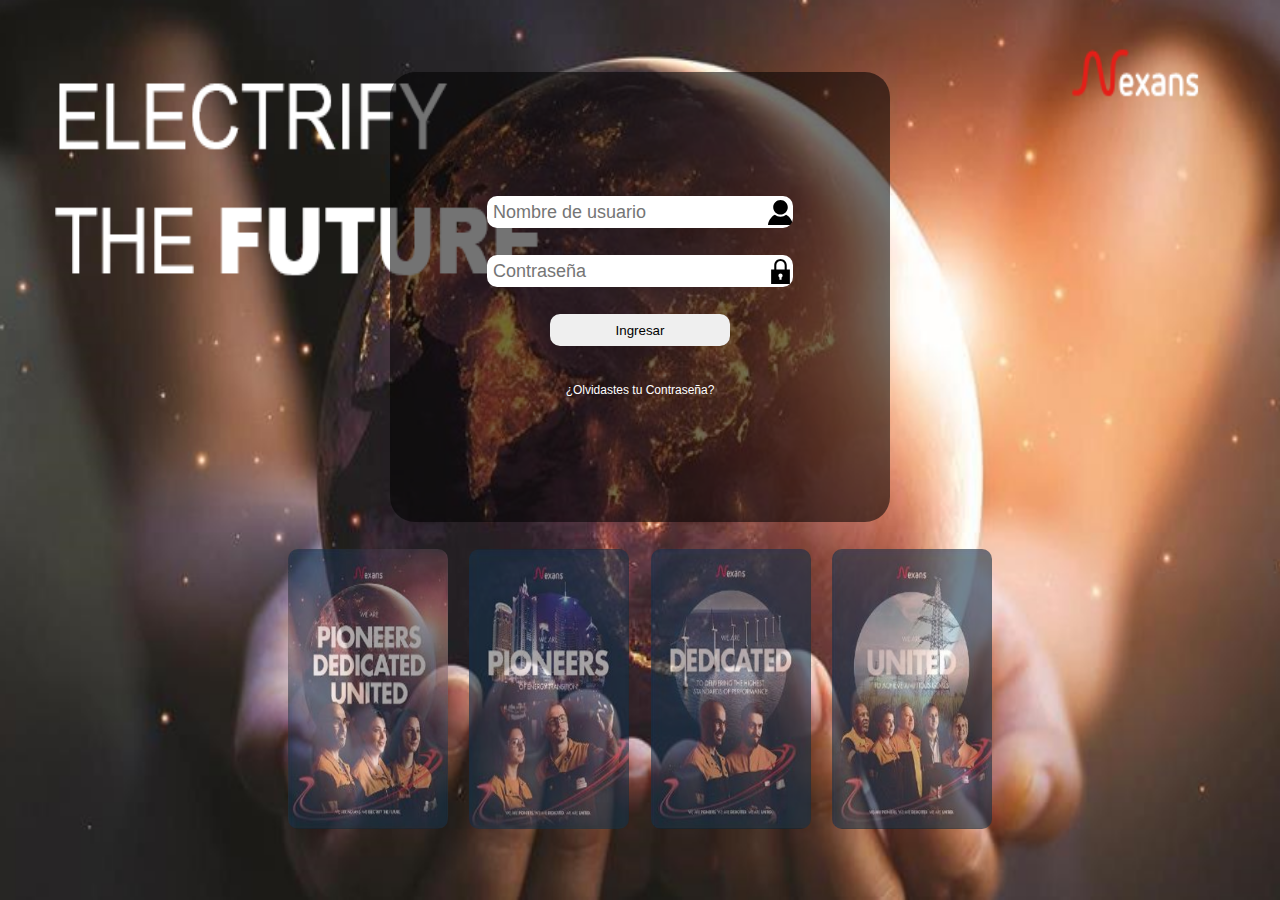
<file: index.html>
<!DOCTYPE html>
<html lang="en">

    <head>
        <meta charset="UTF-8">
        <meta http-equiv="X-UA-Compatible" content="IE=edge">
        <meta name="viewport" content="width=device-width, initial-scale=1.0">
        <title>Gestión planta</title>
        <link rel="stylesheet" href="./css/styles.css">
    </head>

    <body class="home">
       
            
            
            <div class="container">  

                <form class="formHome" action="">
                
                    <input class="inputUser" id="user" type="text" placeholder="Nombre de usuario">
                    <input class="inputPassword" type="password" placeholder="Contraseña">
                    <button class="buttonForm"><a href="/Control de procesos/Trefilado/index.html"></a>Ingresar</button>   
                    <a class="recoverAccount" href="">¿Olvidastes tu Contraseña?</a>
                    
                </form>


                
            </div>
            
            <div class="containerLog">
                <img src="./Imagenes/pioneers.png" alt="">
                <img src="./Imagenes/pioneers-1.png" alt="">
                <img src="./Imagenes/dedicated.png" alt="">
                <img src="./Imagenes/united.png" alt="">



            </div>
            
            



        


    </body>



</html>
</file>
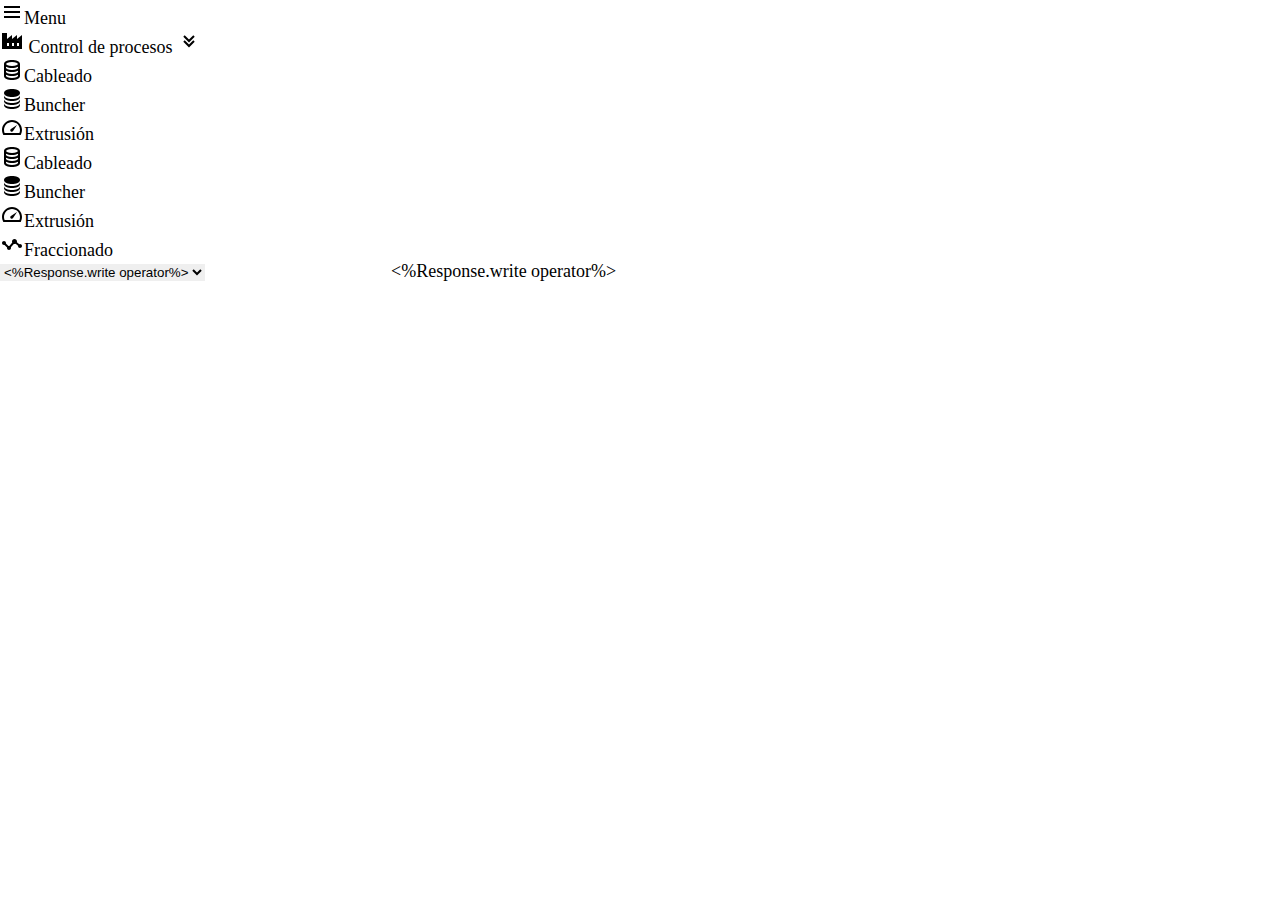
<file: Control de procesos/Trefilado/index.html>
<!DOCTYPE html>
<html lang="en">
<head>
    <meta charset="UTF-8">
    <meta http-equiv="X-UA-Compatible" content="IE=edge">
    <meta name="viewport" content="width=device-width, initial-scale=1.0">
    <title>Contro de proceso - TREFILADO</title>
    <link rel="stylesheet" href="/css/styles.css">
    <script src="/js/main.js"></script>


   
</head>
<body >



    <div>
        
            <div class="container-main">
                    <a class="main-movil" href="/Control de procesos/Trefilado/"><img  class="icon-main" src="/Imagenes/Menu.svg">Menu</a>

            </div> 


            <nav class="visual-main">
                <ul>
                    <li class="process control">
                        <a href="/Control de procesos/Trefilado/">
                            <img src="/Imagenes/Factory.svg">
                            Control de procesos
                            <img class="flecha" src="/Imagenes/bx-chevrons-down.svg">
                        </a>
                        <ul>
                            <li class="sub-main"><a href="/Control de procesos/Trefilado/"><img src="/Imagenes/Data.svg">Cableado</a></li>
                            <li class="sub-main"><a href="/Control de procesos/Trefilado/"><img src="/Imagenes/Base-de-datos.svg">Buncher</a></li>
                            <li class="sub-main"><a href="/Control de procesos/Trefilado/"><img src="/Imagenes/Control.svg">Extrusión</a></li>
                        </ul>
                    </li>





                    <li><a href="/Control de procesos/Trefilado/"><img src="/Imagenes/Data.svg">Cableado</a></li>
                    <li><a href="/Control de procesos/Trefilado/"><img src="/Imagenes/Base-de-datos.svg">Buncher</a></li>
                    <li><a href="/Control de procesos/Trefilado/"><img src="/Imagenes/Control.svg">Extrusión</a></li>
                    <li><a href="/Control de procesos/Trefilado/"><img src="/Imagenes/Tendencia.svg">Fraccionado</a></li>
                    
                </ul>
            </nav>
        
    </div>


    <div class="form">
            <select class="prueba" name="machine" id="machine">
                <option value="TRE001"><%Response.write operator%></option>
                <option value="TRE002">TRE002</option>
                <option value="TRE006">TRE006</option>
                <option value="TRE007">TRE007</option>
                <option value="TRE008">TRE008</option>
            </select>
            <input class="prueba" type="text" name="nombre">


            <%Response.write operator%>
            

           


     


    </div>
   
</body>
</html>
</file>
<file: css/styles.css>
:root{
    --fondo-container:rgba(0,0,0,0.55);
    --responsive-form:75%;
    --responsive-container:70%;
    --responsive-inputWhidth:80%;
    --padding-input:6px;
    --radius-border:10px;
    --sombra-color:rgb(221,221,221);
    --borde-focus:rgb(88, 8, 8);
    --responsive-media-width:70%;
    --responsive-media-heigth:70%;

}


*{
    text-decoration: none;
    list-style: none;
    margin: 0;
    padding: 0;
    border: 0;
    color: black;
}
/*pag the login*/

html{
    font-size: 18px;
}

.home{
    font-family: Arial, Helvetica, sans-serif;
    margin: 0;
    height: 100vh;
    padding: 0;
    background: url(../Imagenes/fond-1.png);
    background-repeat: no-repeat;
    background-position: center;
    background-attachment: fixed;
    background-size: 100% 100%;
    display: flex;
    justify-content: center;
    align-items: center;
    box-sizing: border-box;
    flex-direction: column;
    gap: 1.5rem;
    
    
}

.container{
    background-color: var(--fondo-container);
    border-radius: 25px;
    height: 50%;
    width: 70%;
    max-height: 600px;
    max-width: 500px;
    display: flex;
    justify-content: center;
    align-items: center;
    top: 100px;
    
}

.formHome{
    height: var(--responsive-form);
    width: var(--responsive-form);
    display: flex;
    align-items: center;
    justify-content: center;
    flex-wrap: wrap;
    flex-direction: column;
    gap: 1.5rem;
    box-sizing: border-box;
}

.inputUser{
    background-image: url(../Imagenes/User_3.svg);
    background-size: 25px 25px;
    width: 100%;
    max-width: 300px;
    background-repeat: no-repeat;
    background-position: right center;
    height: 32px;
    font-size: 1rem;
    color: black;
    padding-left: 6px;
    border-radius: var(--radius-border);
}

.inputPassword{
    background-image: url(../Imagenes/Candado-1.svg);
    background-size: 25px 25px;
    width: 100%;
    max-width: 300px;
    background-repeat: no-repeat;
    background-position: right center;
    height: 32px;
    font-size: 1rem;
    color: black;
    padding-left: 6px;
    border-radius: var(--radius-border);
}
    

.inputUser:focus{
    outline: none; 
    box-shadow: 0px 2px 2px 2px rgba(0255, 255, 255,0.66);
}

.inputPassword:focus{
    outline: none; 
    box-shadow: 0px 2px 2px 2px rgba(0255, 255, 255,0.66);
}

.inputUser:hover{
    box-shadow: 0px 2px 2px 2px rgba(0255, 255, 255,0.66);
    
}

.inputPassword:hover{
    box-shadow: 0px 2px 2px 2px rgba(0255, 255, 255,0.66);
    
}



.buttonForm{
    height: 32px;
    width: 80%;
    max-width: 180px;
    border-radius: var(--radius-border);
    outline: 0px;
}

.recoverAccount{
    margin-top: 10px;
    color:white;
    font-size: 12px;
}

.recoverAccount:hover{
    color: #FF0000;
}

.buttonForm:active{
    transform: scale(0.95);
}

.containerLog{
    border-radius: 25px;
    display: flex;
    width: 55%;
    justify-content: space-between;
}

.containerLog img{
    height: 280px;
    width: 160px;
    border-radius: var(--radius-border);
    opacity: 0.6;
    border: 2 solid black;
}

@media screen and (max-width: 900px){

    .formHome{
        height: var(--responsive-media-heigth);
        width: var(--responsive-media-width);
        display: flex;
        align-items: center;
        justify-content: center;
        flex-wrap: wrap;
        flex-direction: column;
        gap: 1rem;
        box-sizing: border-box;
    }
    
    .inputUser{
        background-image: url(../Imagenes/User_3.svg);
        background-size: 15px 15px;
        width: 100%;
        max-width: 300px;
        background-repeat: no-repeat;
        background-position: right center;
        height: 20px;
        font-size: 0.6rem;
        color: black;
        padding-left: 4px;
        border-radius: var(--radius-border);
    }
    
    .inputPassword{
        background-image: url(../Imagenes/Candado-1.svg);
        background-size: 15px 15px;
        width: 100%;
        max-width: 300px;
        background-repeat: no-repeat;
        background-position: right center;
        height: 20px;
        font-size: 0.6rem;
        color: black;
        padding-left: 4px;
        border-radius: var(--radius-border);
    }

    .container{
        background-color: var(--fondo-container);
        border-radius: 25px;
        height: 50%;
        width: 65%;
        max-height: 600px;
        max-width: 500px;
        display: flex;
        justify-content: center;
        align-items: center;
    }

    .buttonForm{
        height: 20px;
        width: 65%;
        max-width: 180px;
        border-radius: var(--radius-border);
        outline: 0px;
        font-size: 0.6rem;

    }

    .recoverAccount{
        margin-top: 5px;
        color:white;
        font-size: 0.5rem;
    }

    .containerLog{
        display: none;
    }
}
</file>
